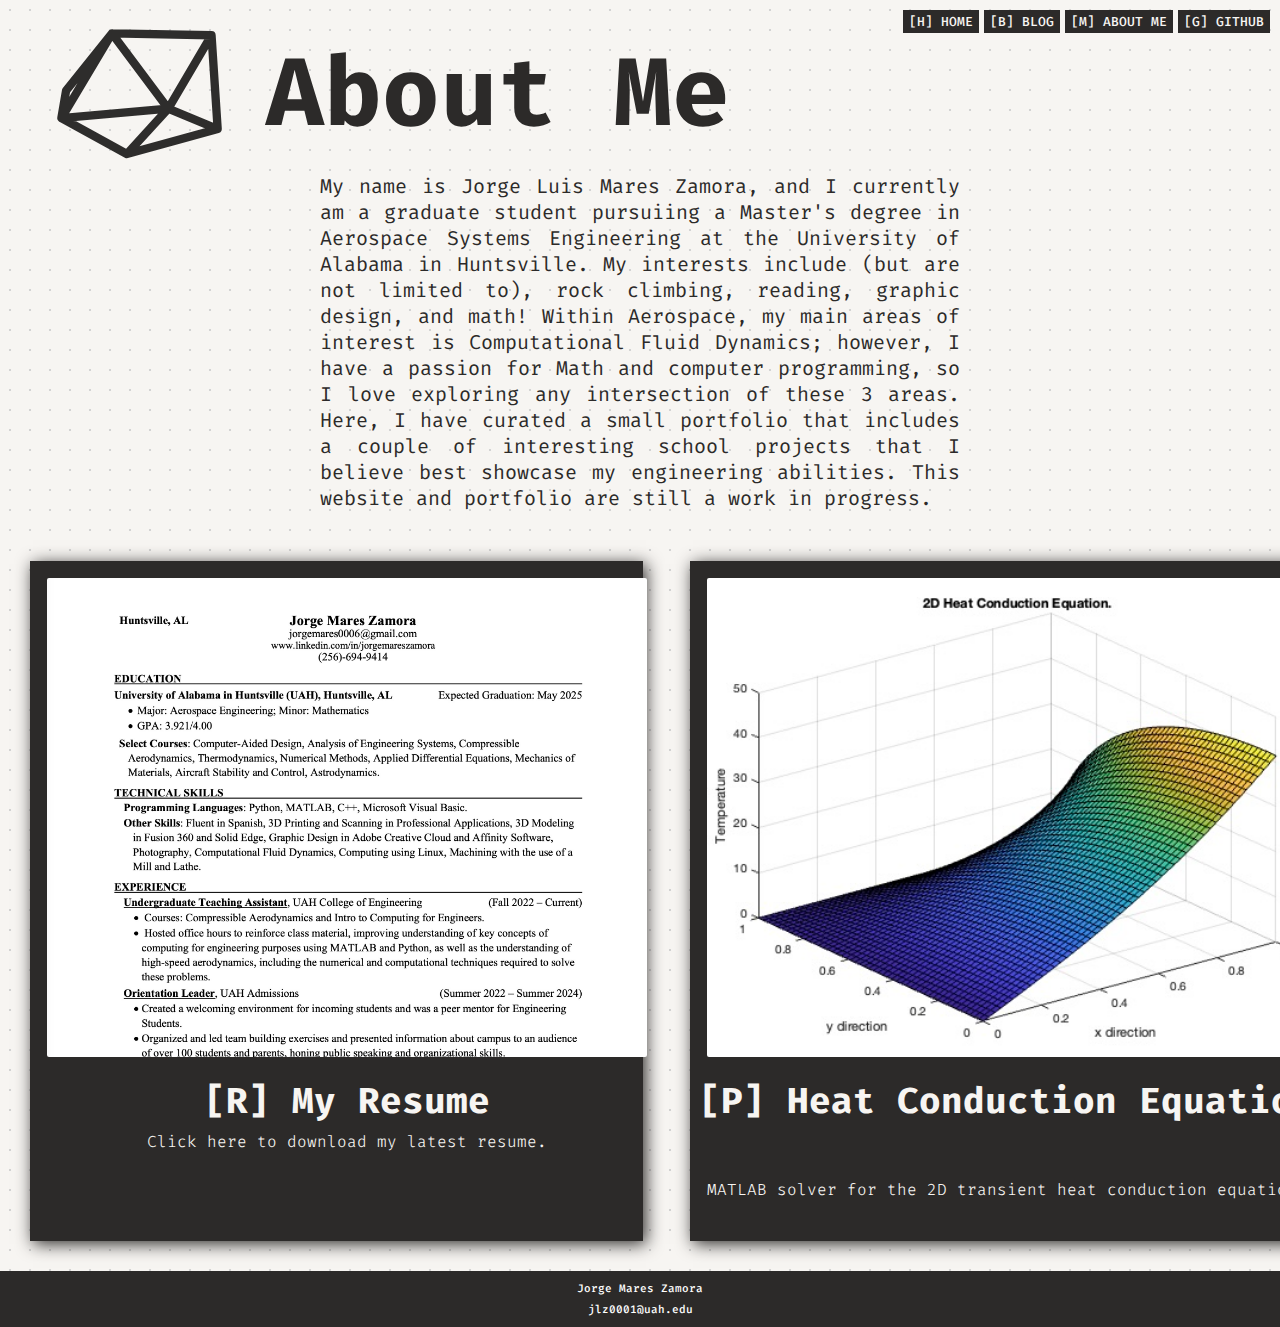
<file: aboutme.html>
<!DOCTYPE html>
<html lang="en">
<head>
    <meta charset="UTF-8">
    <meta name="viewport" content="width=device-width, initial-scale=1.0">
    <title>snubmares</title>
    <link rel="icon" type="image/png" href="images/logos/favicon-logo.png">

    <!-- CSS -->
    <link rel="stylesheet" href="./css/styles.css">
    <link rel="stylesheet" href="./css/aboutme.css">
    <link rel="stylesheet" href="./css/cards.css">

    <!-- Google Fonts! -->
    <!-- Fira Code (monospaced )-->
    <link rel="preconnect" href="https://fonts.googleapis.com">
    <link rel="preconnect" href="https://fonts.gstatic.com" crossorigin>
    <link href="https://fonts.googleapis.com/css2?family=Fira+Code:wght@300..700&display=swap" rel="stylesheet">

    <!-- Custard (not implemented yet) [Serif Font for titles]-->
    <!-- Gentium Book Plus (not implemented yet) [Serif Font for titles]-->
    <!-- Paytone One (not implemented yet) [Sans-Serif Font for titles]-->
</head>

<body>

    <!-- Navigation Bar -->
    <div class="navigation_bar"> 
        <a href="index.html" class="nav_button"> [H] HOME </a>
        <button class="nav_button"> [B] BLOG </button>
        <a href="aboutme.html" class="nav_button"> [M] ABOUT ME </a>
        <a href="https://github.com/siroceans" class="nav_button"> [G] GITHUB </a>
    </div>

    <!-- Title Section and Logo -->
    <div class="title_section"> 
        <img class="logo" src="images/logos/snubLogo.svg" alt="Snub Disphenoid Logo"> 
        <h1>About Me</h1>
    </div>

    <!-- Introduction Paragraph -->
    <div class="introduction"> 
        <p> 
            My name is Jorge Luis Mares Zamora, and I currently am a graduate student pursuiing a Master's
            degree in Aerospace Systems Engineering at the University of Alabama in Huntsville. My interests
            include (but are not limited to), rock climbing, reading, graphic design, and math! Within Aerospace, my main areas 
            of interest is Computational Fluid Dynamics; however, I have a passion for Math and computer 
            programming, so I love exploring any intersection of these 3 areas. Here, I have curated a small portfolio that includes 
            a couple of interesting school projects that I believe best showcase my engineering abilities. This website and portfolio 
            are still a work in progress.
        </p>

    </div>

    <!-- Portfolio Cards Section! -->
    <div class="card_section"> 

        <!--- Resume Card -->
        <a href="files/resumeMares.pdf" class="card_link">
        <div class="card"> 
            <img class="card_image" src="images/aboutme/resume_card.jpeg" alt="Card Image of Mares's Spring 2025 Resume"> 
            <p class="card_title">[R] My Resume </p>
            <p class="card_description">Click here to download my latest resume. </p>
        </div>
        </a>

        <!--- Heat Equation Project Card -->
        <a href="https://github.com/siroceans/2d-heat-conduction" class="card_link">
        <div class="card"> 
            <img class="card_image" src="images/aboutme/heat_conduction.jpeg" alt="Card Image of 2D Heat Conduction Solution"> 
            <p class="card_title">[P] Heat Conduction Equation</p>
            <p class="card_description">MATLAB solver for the 2D transient heat conduction equation. </p>
        </div>
        </a>

        <!--- Convection Diffusion Equation Card -->
        <a href="https://github.com/siroceans/2d-convection-diffusion-equation" class="card_link">
        <div class="card"> 
            <img class="card_image" src="images/aboutme/convection_diffusion.jpeg" alt="Card image of 2D convection diffusion solution."> 
            <p class="card_title">[P] Convection-Diffusion Equation</p>
            <p class="card_description">MATLAB solver for the 2D steady-state convection-diffusion equation. </p>
        </div>
        </a>

        <!--- Navier Stokes Equations Card -->
        <a href="https://github.com/siroceans/2d-Navier-Stokes-Equations" class="card_link">
        <div class="card"> 
            <!-- TODO: update card image! -->
            <img class="card_image" src="images/aboutme/velocity_vector_field.png" alt="Card image of 2D Navier Stokes solution."> 
            <p class="card_title">[P] Inc. Navier-Stokes</p>
            <p class="card_description">MATLAB solver for the 2D incompressible Navier-Stokes Equations.  </p>
        </div>
        </a>



    </div>

<!-- Footer Section -->
<footer> 
    <p class="footer_text"> Jorge Mares Zamora</p>  
    <p class="footer_text"> jlz0001@uah.edu</p>
</footer>  

</html>
</file>
<file: css/styles.css>
body { 
    height: 100vh; 
    width: 100%; 
    max-width: 100vw;
    margin: 0; 
    overflow-x: hidden; 
    overflow-y: auto;
    background-color: #f7f5f2;
    display: flex; 
    flex-direction: column;
    font-family: "Fira Code", monospace;
    color: #2c2a29;

    background-image: radial-gradient(#d3d3d3 1px, transparent 1px);
    background-size: 20px 20px;
}

.navigation_bar { 
    display: flex; 
    margin-top: 10px; 
    margin-right: 10px;
    margin-left: auto;
    margin-bottom: 0px; 
    gap: 5px;
}

.nav_button { 
    font-family: "Fira Code", monospace; 
    font-weight: 500;
    font-size: 13px;
    border: none;
    color: #f7f5f2;
    background-color: #2c2a29;
    padding: 3px 6px;
    text-decoration: none;
}

.nav_button:hover { 
    background-color: #f7f5f2; 
    color: #2c2a29;
}

.title_section { 
    display: flex; 
    padding: 10px;
    align-items: center;
    margin: 0px 30px;
    max-height: 100px;
    flex-grow: 0;
}

h1 { 
    font-weight: 700; 
    font-size: 96px;
    margin-left: 26px;
}

.logo { 
    flex-grow: 0; 
    width: 200px; 
    height: auto;
}

.introduction_section { 
    display: flex; 
    flex-grow: 0;
    margin: 30px;
    margin-top: 160px;
    gap: 46px;
    align-items: center;
    justify-content: center;
    flex-wrap: wrap;
}

.intro_paragraph { 
    font-weight: 300; 
    font-size: 20px;
    margin-left: 36px; 
    max-width: 60%; 
    text-align: justify;
}

.intro_image { 
    width: 80%; 
    max-width: 450px;
    height: auto;
}

.card_section { 
    display: flex; 
}

.card { 
    display: flex; 
    flex-direction: column;
    flex-wrap: wrap;
    align-items: center; 
    justify-content: center;
    width: 600px;
    min-width: 600px;
    background-color: #a3a678;
    margin: 30px;
}

.card_image { 
    width: 400px; 
    height: auto; 
    margin: 10px;
}

footer { 
    display: flex;
    flex-direction: column;
    justify-content: center; 
    align-items: center;
    margin-top: auto;
    background-color: #2c2a29;
    gap: 6px;
    padding: 10px;
}

.footer_text { 
    font-size: 11px; 
    font-weight: 500;
    color: white; 
    margin: 0px; 
    padding: 0px;
}
</file>
<file: css/aboutme.css>
.introduction { 
    width: 50vw; 
    font-size: 20px; 
    text-align: justify; 
    margin: 0 auto; 
}
</file>
<file: css/cards.css>
/* Card section! */ 

.card_section { 
    display: flex; 
}

.card { 
    display: flex; 
    flex-direction: column;
    flex-wrap: wrap;
    justify-content: flex-start;
    width: clamp(500px, 30vw, 700px);
    aspect-ratio: 9 / 10; 
    background-color: #2c2a29;
    margin: 30px;
    padding: 1%;
    box-shadow: 3px 3px 16px #2c2a29;
    color: #f7f5f2; 
}

.card_image { 
    width: 100%; 
    height: auto; 
    display: block; 
    border-radius: 2px; 
    background: #2c2a29;
}

.card_title {
    font-family: "Fira Code", monospace; 
    font-weight: 700;
    font-size: 36px; 
    margin-top: 10px; 
    margin-bottom: 6px;
}

.card_description {
    font-family: "Fira Code", monospace; 
    font-weight: 300;
    font-size: 16px; 
    margin: 0px;
}

.card_link {
  text-decoration: none;
  color: inherit;
  display: inline-block; /* keeps sizing predictable */
}

.card:hover { 
    background-color: #f7f5f2; 
    color: #2c2a29;
}
</file>
